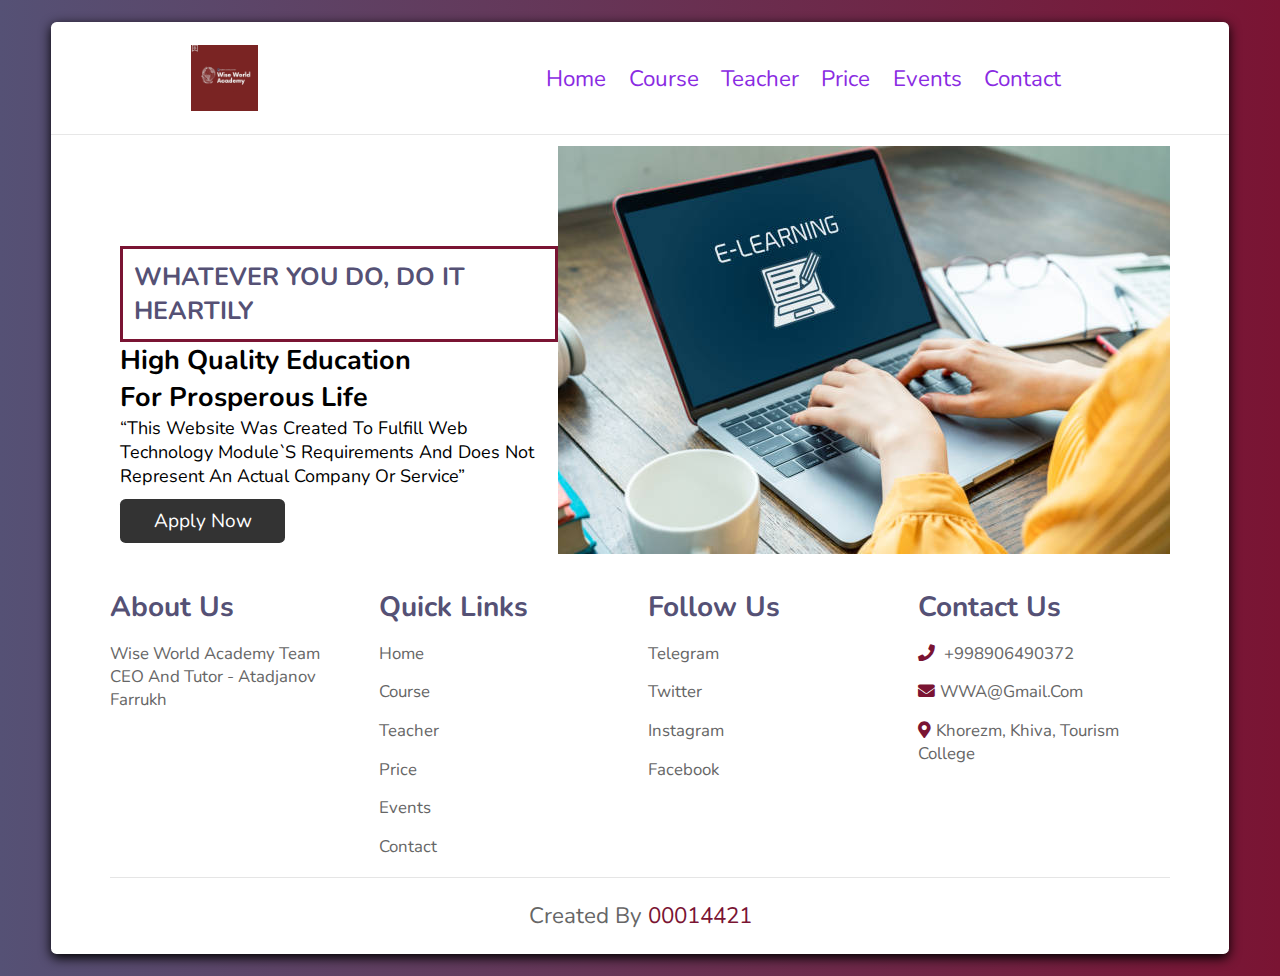
<file: index.html>
<!DOCTYPE html>
<html lang="en">
<head>
    <meta charset="UTF-8">
    <meta name="viewport" content="width=device-width, initial-scale=1.0">
    <title>WWA in Khiva</title>
    <!-- <link rel="stylesheet" href="i class="fas fa-book-open></i> -->
    <link rel="stylesheet" href="https://cdnjs.cloudflare.com/ajax/libs/font-awesome/5.15.4/css/all.min.css">
    <link rel="stylesheet" href="Style/style.css">
    <link rel="shortcut icon" href="images/Logo.jpg" type="image/x-icon">
</head>
<body>

 <div class="container">

    <header>
        <div id="menu" class="fas fa-bars"></div>

        <nav class="navbar">
            <a href="#" class="logo">
                <img src="images/Logo.jpg" alt="WWA" class="logo_img">
            </a>
            <a href="index.html" class="header_link">Home</a>
            <a href="course.html" class="header_link">Course</a>
            <a href="teacher.html" class="header_link">Teacher</a>
            <a href="price.html" class="header_link">Price</a>
            <a href="events.html" class="header_link">Events</a>
            <a href="contact.html" class="header_link">Contact</a>
        </nav>

    </header>

    <section class="main_home">
        
        <div class="main_content">
            <h3>WHATEVER YOU DO, DO IT HEARTILY</h3>
            <h2>High Quality Education</h2>
            <h2>For Prosperous Life</h2>
            <p> “This website was created to fulfill Web Technology module`s
                requirements and does not represent an actual company or service”</p>
            <a href="#" class="main_button">Apply Now</a>
        </div>

        <div class="main_image">
            <img class="main_img" src="images/istockphoto-1140691163-612x612.jpg" alt="Image">
        </div>

    </section>

    <section class="footer">

        <div class="box-container">

            <div class="box">
                <h3>about us</h3>
                <p> Wise World Academy Team <br> CEO and Tutor - Atadjanov Farrukh</p>
            </div>

            <div class="box">
                <h3>quick links</h3>
                <a href="#">Home</a>
                <a href="#">Course</a>
                <a href="#">Teacher</a>
                <a href="#">Price</a>
                <a href="#">Events</a>
                <a href="#">Contact</a>
            </div>

            <div class="box">
                <h3>follow us</h3>
                <a href="#">telegram</a>
                <a href="#">twitter</a>
                <a href="#">instagram</a>
                <a href="#">facebook</a>
            </div>

            <div class="box">
                <h3>contact us</h3>
                <p> <i class="fas fa-phone"></i> +998906490372 </p>
                <p> <i class="fas fa-envelope"></i>WWA@gmail.com</p>
                <p> <i class="fas fa-map-marker-alt"></i>Khorezm, Khiva, Tourism College</p>
            </div>

        </div>

        <div class="credit"> created by <span> 00014421 </span></div>
    
    </section>

 </div>






 

    
 <script src="js/script.js"></script>
</body>
</html>
</file>
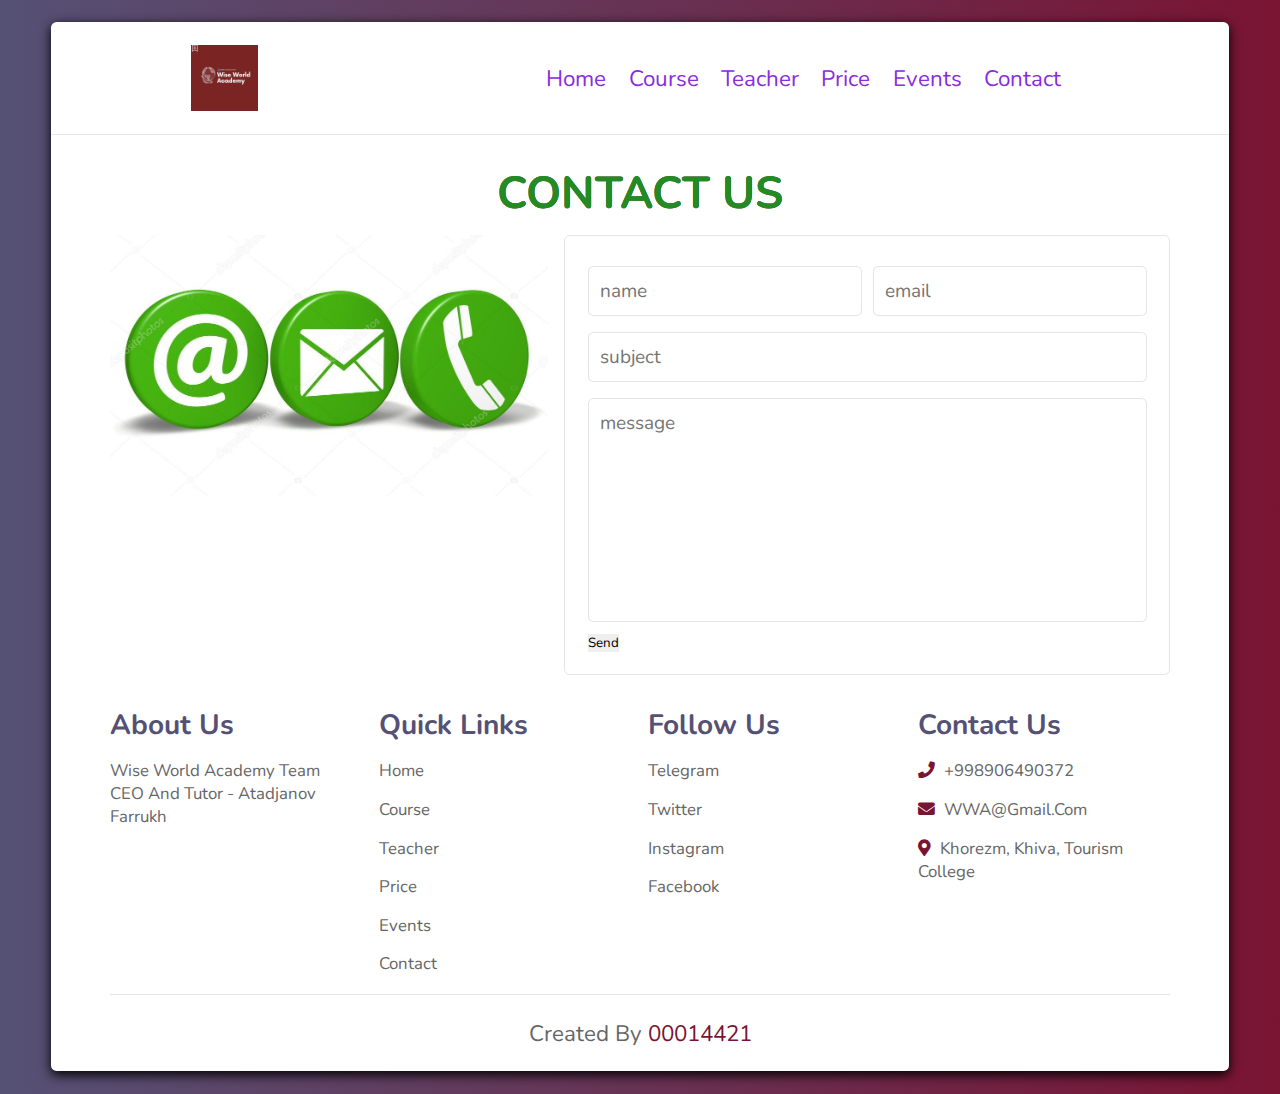
<file: contact.html>
<!DOCTYPE html>
<html lang="en">
<head>
    <meta charset="UTF-8">
    <meta http-equiv="X-UA-Compatible" content="IE=edge">
    <meta name="viewport" content="width=device-width, initial-scale=1.0">
    <title>contact</title>
    <link rel="stylesheet" href="https://cdnjs.cloudflare.com/ajax/libs/font-awesome/5.15.4/css/all.min.css">
    <link rel="stylesheet" href="Style/style.css">
    <link rel="shortcut icon" href="images/Logo.jpg" type="image/x-icon">

</head>
<body>
    
    <div class="container">

        <header>

            <div id="menu" class="fas fa-bars"></div>
            
            <nav class="navbar">
                <a href="#" class="logo">
                    <img src="images/Logo.jpg" alt="WWA" class="logo_img">
                </a>
                <a href="index.html" class="header_link">Home</a>
                <a href="course.html" class="header_link">Course</a>
                <a href="teacher.html" class="header_link">Teacher</a>
                <a href="price.html" class="header_link">Price</a>
                <a href="events.html" class="header_link">Events</a>
                <a href="contact.html" class="header_link">Contact</a>
            </nav>

        </header>

        <h1 class="heading"> contact us </h1>

        <section class="contact">

            <div class="image">
                <img src="images/contactus.jpg" alt="contact image">
            </div>
            
            <form>
            
                <div class="inputBox">
                    <input type="text" placeholder="name">
                    <input type="email" placeholder="email">
                </div>
            
                <input type="text" placeholder="subject" class="box">
            
                <textarea placeholder="message" name="" id="" cols="30" rows="10"></textarea>
            
                <input type="submit" class="button" value="send">
            
            </form>

        </section>

    <section class="footer">
        <div>

            <div class="box-container">
    
                <div class="box">
                    <h3>about us</h3>
                    <p> Wise World Academy Team <br>  CEO and Tutor - Atadjanov Farrukh </p>

                </div>
        
                <div class="box">
                    <h3>quick links</h3>
                    <a href="#">Home</a>
                    <a href="#">Course</a>
                    <a href="#">Teacher</a>
                    <a href="#">Price</a>
                    <a href="#">Events</a>
                    <a href="#">Contact</a>
                </div>
        
                <div class="box">
                    <h3>follow us</h3>
                    <a href="#">telegram</a>
                    <a href="#">twitter</a>
                    <a href="#">instagram</a>
                    <a href="#">facebook</a>
                </div>
        
                <div class="box">
                    <h3>contact us</h3>
                    <p> <i class="fas fa-phone"></i> +998906490372 </p>
                    <p> <i class="fas fa-envelope"></i> WWA@gmail.com </p>
                    <p> <i class="fas fa-map-marker-alt"></i> Khorezm, Khiva, Tourism College </p>
                </div>
        
            </div>
        
            <div class="credit"> created by <span> 00014421 </span>  </div>
        
        </div>
    
    </section>

    </div>


    <script src="js/script.js"></script>
</body>
</html>
</file>
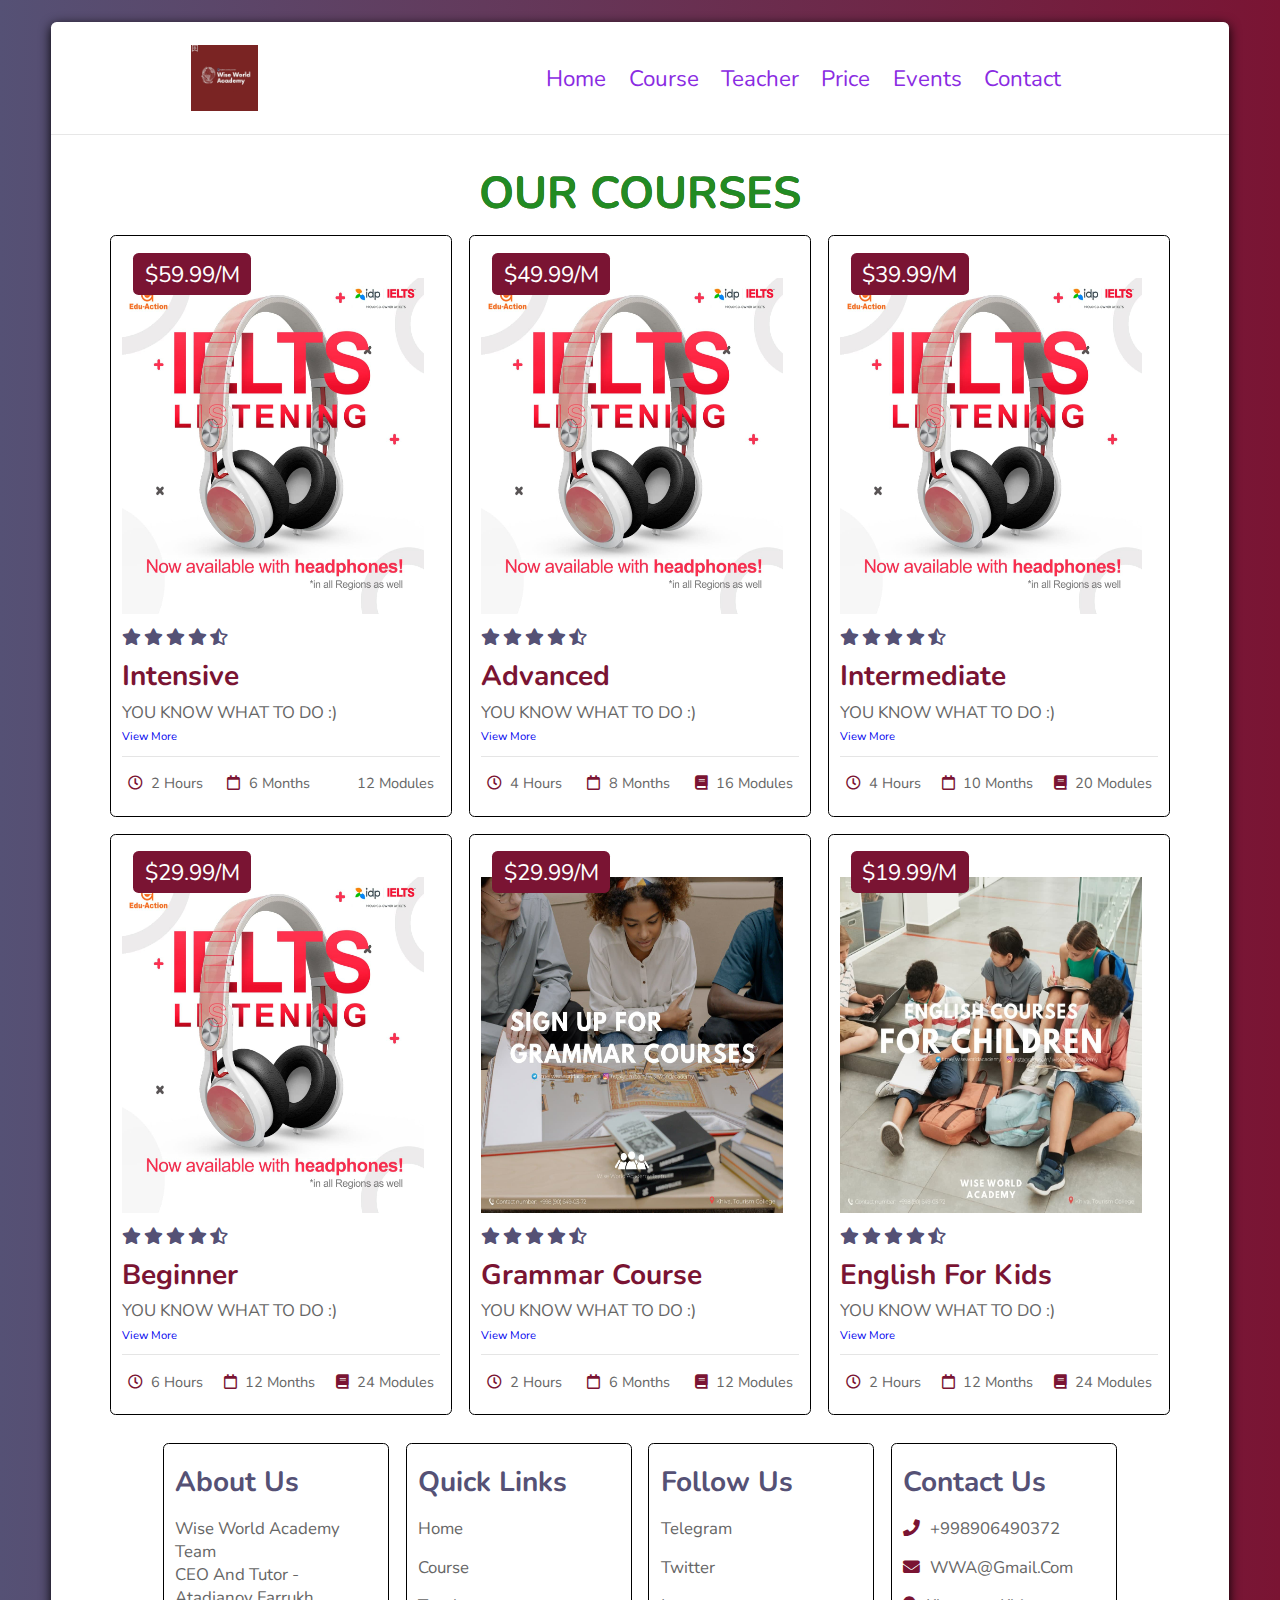
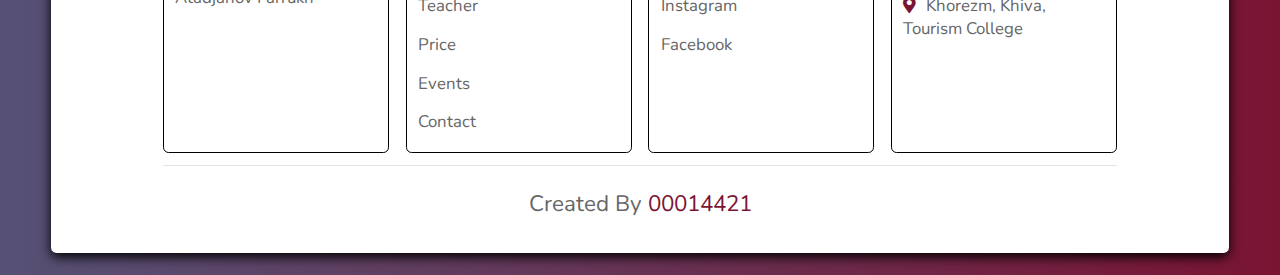
<file: course.html>
<!DOCTYPE html>
<html lang="en">
<head>
    <meta charset="UTF-8">
    <meta name="viewport" content="width=device-width, initial-scale=1.0">
    <title>course</title>
    <link rel="stylesheet" href="https://cdnjs.cloudflare.com/ajax/libs/font-awesome/5.15.4/css/all.min.css">
    <link rel="stylesheet" href="Style/style.css">
    <link rel="shortcut icon" href="images/Logo.jpg" type="image/x-icon">
</head>
<body>

    <div class="container">

        <header>
            
            <div id="menu" class="fas fa-bars"></div>
            
            <nav class="navbar">
                <a href="#" class="logo">
                    <img src="images/Logo.jpg" alt="WWA" class="logo_img">
                </a>
                <a href="index.html" class="header_link">Home</a>
                <a href="course.html" class="header_link">Course</a>
                <a href="teacher.html" class="header_link">Teacher</a>
                <a href="price.html" class="header_link">Price</a>
                <a href="events.html" class="header_link">Events</a>
                <a href="contact.html" class="header_link">Contact</a>
            </nav>

        </header>

        <h1 class="heading"> our courses </h1>

        <section class="course">

            <div class="box">
                <span class="amount">$59.99/m</span>
                <img src="images/ieltscourse50.jpg" alt="">
                <div class="stars">
                    <i class="fas fa-star"></i>
                    <i class="fas fa-star"></i>
                    <i class="fas fa-star"></i>
                    <i class="fas fa-star"></i>
                    <i class="fas fa-star-half-alt"></i>
                </div>
                <h3>Intensive</h3>
                <p>YOU KNOW WHAT TO DO :)</p>
                <a href="#" class="button">view more</a>
                <div class="icons">
                    <p> <i class="far fa-clock"></i> 2 hours </p>
                    <p> <i class="far fa-calendar"></i> 6 months </p>
                    <p> <i class="far fa-book"></i> 12 modules </p>
                </div>
            </div>

            <div class="box">
                <span class="amount">$49.99/m</span>
                <img src="images/ieltscourse50.jpg" alt="">
                <div class="stars">
                    <i class="fas fa-star"></i>
                    <i class="fas fa-star"></i>
                    <i class="fas fa-star"></i>
                    <i class="fas fa-star"></i>
                    <i class="fas fa-star-half-alt"></i>
                </div>
                <h3>Advanced</h3>
                <p>YOU KNOW WHAT TO DO :)</p>
                <a href="#" class="btn">view more</a>
                <div class="icons">
                    <p> <i class="far fa-clock"></i> 4 hours </p>
                    <p> <i class="far fa-calendar"></i> 8 months </p>
                    <p> <i class="fas fa-book"></i> 16 modules </p>
                </div>
            </div>

            <div class="box">
                <span class="amount">$39.99/m</span>
                <img src="images/ieltscourse50.jpg" alt="">
                <div class="stars">
                    <i class="fas fa-star"></i>
                    <i class="fas fa-star"></i>
                    <i class="fas fa-star"></i>
                    <i class="fas fa-star"></i>
                    <i class="fas fa-star-half-alt"></i>
                </div>
                <h3>Intermediate</h3>
                <p>YOU KNOW WHAT TO DO :)</p>
                <a href="#" class="button">view more</a>
                <div class="icons">
                    <p> <i class="far fa-clock"></i> 4 hours </p>
                    <p> <i class="far fa-calendar"></i> 10 months </p>
                    <p> <i class="fas fa-book"></i> 20 modules </p>
                </div>
            </div>

            <div class="box">
                <span class="amount">$29.99/m</span>
                <img src="images/ieltscourse50.jpg" alt="">
                <div class="stars">
                    <i class="fas fa-star"></i>
                    <i class="fas fa-star"></i>
                    <i class="fas fa-star"></i>
                    <i class="fas fa-star"></i>
                    <i class="fas fa-star-half-alt"></i>
                </div>
                <h3>Beginner</h3>
                <p>YOU KNOW WHAT TO DO :)</p>
                <a href="#" class="button">view more</a>
                <div class="icons">
                    <p> <i class="far fa-clock"></i> 6 hours </p>
                    <p> <i class="far fa-calendar"></i> 12 months </p>
                    <p> <i class="fas fa-book"></i> 24 modules </p>
                </div>
            </div>

            
    <div class="box">
        <span class="amount">$29.99/m</span>
        <img src="images/grammercourse39.jpg" alt="">
        <div class="stars">
            <i class="fas fa-star"></i>
            <i class="fas fa-star"></i>
            <i class="fas fa-star"></i>
            <i class="fas fa-star"></i>
            <i class="fas fa-star-half-alt"></i>
        </div>
        <h3>Grammar Course</h3>
        <p>YOU KNOW WHAT TO DO :)</p>
        <a href="#" class="button">view more</a>
        <div class="icons">
            <p> <i class="far fa-clock"></i> 2 hours </p>
            <p> <i class="far fa-calendar"></i> 6 months </p>
            <p> <i class="fas fa-book"></i> 12 modules </p>
        </div>
    </div>

    
    <div class="box">
        <span class="amount">$19.99/m</span>
        <img src="images/engishforkids.jpg" alt="">
        <div class="stars">
            <i class="fas fa-star"></i>
            <i class="fas fa-star"></i>
            <i class="fas fa-star"></i>
            <i class="fas fa-star"></i>
            <i class="fas fa-star-half-alt"></i>
        </div>
        <h3>English For Kids</h3>
        <p>YOU KNOW WHAT TO DO :)</p>
        <a href="#" class="button">view more</a>
        <div class="icons">
            <p> <i class="far fa-clock"></i> 2 hours </p>
            <p> <i class="far fa-calendar"></i> 12 months </p>
            <p> <i class="fas fa-book"></i> 24 modules </p>
        </div>
    </div>

    <section class="footer">
      <div>

        <div class="box-container">
    
            <div class="box">
                <h3>about us</h3>
                <p>Wise World Academy Team <br> CEO and Tutor - Atadjanov Farrukh </p>
            </div>
    
            <div class="box">
                <h3>quick links</h3>
                <a href="#">Home</a>
                <a href="#">Course</a>
                <a href="#">Teacher</a>
                <a href="#">Price</a>
                <a href="#">Events</a>
                <a href="#">Contact</a>
            </div>
    
            <div class="box">
                <h3>follow us</h3>
                <a href="#">telegram</a>
                <a href="#">twitter</a>
                <a href="#">instagram</a>
                <a href="#">facebook</a>
            </div>
    
            <div class="box">
                <h3>contact us</h3>
               <p> <i class="fas fa-phone"></i> +998906490372 </p>
               <p> <i class="fas fa-envelope"></i> WWA@gmail.com </p>
               <p> <i class="fas fa-map-marker-alt"></i> Khorezm, Khiva, Tourism College </p>
            </div>
    
        </div>
    
        <div class="credit"> created by <span> 00014421 </span>  </div>
    
    </section>


      </div>


<script src="js/script.js"></script>
</body>
</html>
</file>
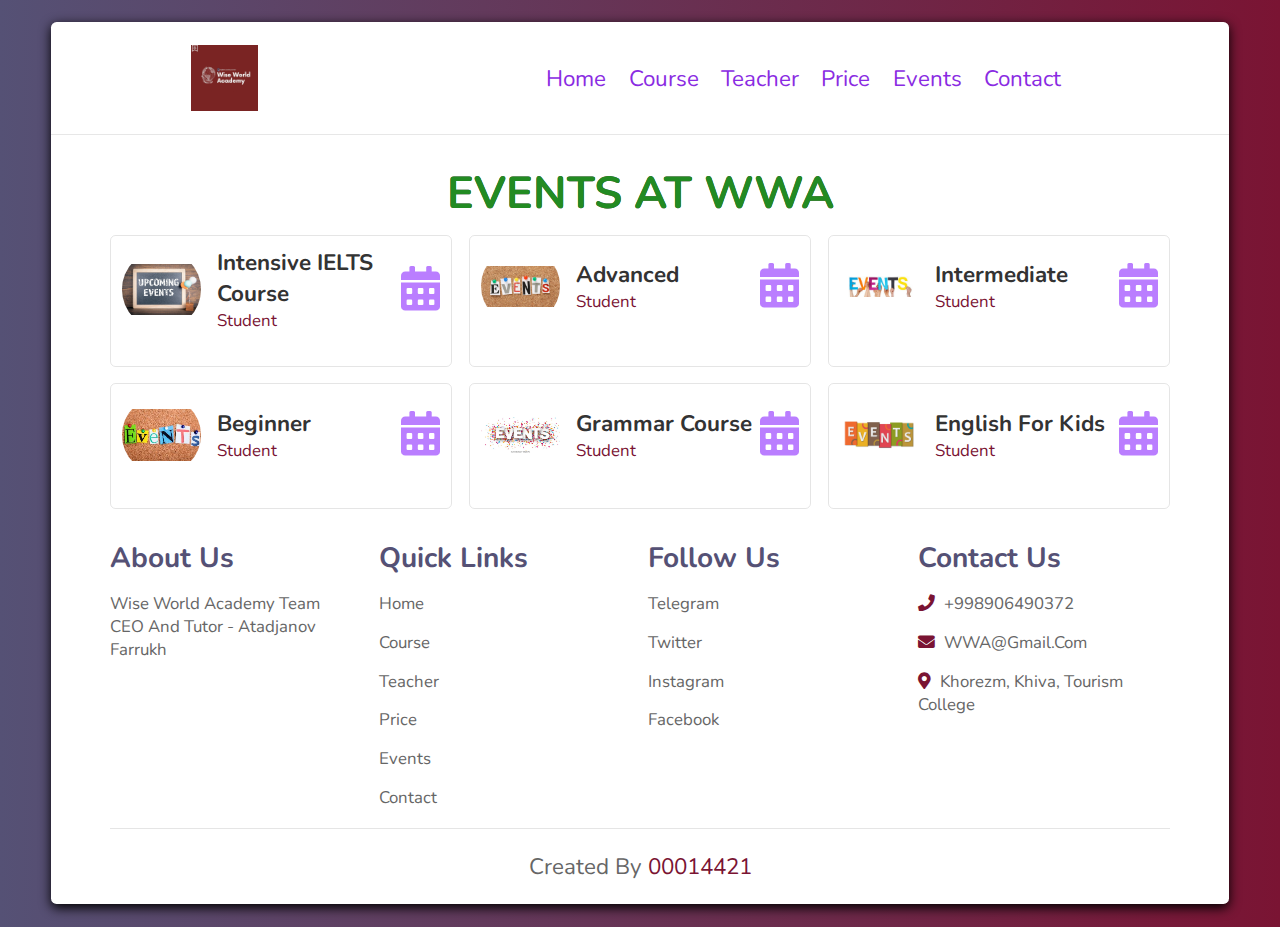
<file: events.html>
<!DOCTYPE html>
<html lang="en">
<head>
    <meta charset="UTF-8">
    <meta http-equiv="X-UA-Compatible" content="IE=edge">
    <meta name="viewport" content="width=device-width, initial-scale=1.0">
    <title>events</title>
    <link rel="stylesheet" href="https://cdnjs.cloudflare.com/ajax/libs/font-awesome/5.15.4/css/all.min.css">
    <link rel="stylesheet" href="Style/style.css">
    <link rel="shortcut icon" href="images/Logo.jpg" type="image/x-icon">

</head>
<body>

    <div class="container">

    <header>

        <div id="menu" class="fas fa-bars"></div>

        <nav class="navbar">
            <a href="#" class="logo">
                <img src="images/Logo.jpg" alt="WWA" class="logo_img">
            </a>
            <a href="index.html" class="header_link">Home</a>
            <a href="course.html" class="header_link">Course</a>
            <a href="teacher.html" class="header_link">Teacher</a>
            <a href="price.html" class="header_link">Price</a>
            <a href="events.html" class="header_link">Events</a>
            <a href="contact.html" class="header_link">Contact</a>
        </nav>

    </header>

    <h1 class="heading"> events at WWA </h1>

    <section class="events">

        <div class="box">
            <div class="student">
                <div class="student-info">
                    <img src="images/events1.jpg" alt="">
                    <div class="info">
                        <h3> Intensive IELTS course </h3>
                        <span>student</span>
                    </div>
                </div>
                <i class="fas fa-calendar-alt"></i>
            </div>
            <p class="text"></p>
        </div>
        
        <div class="box">
            <div class="student">
                <div class="student-info">
                    <img src="images/events2.jpg" alt="">
                    <div class="info">
                        <h3>Advanced</h3>
                        <span>student</span>
                    </div>
                </div>
                <i class="fas fa-calendar-alt"></i>
            </div>
            <p class="text"></p>
        </div>

        <div class="box">
            <div class="student">
                <div class="student-info">
                    <img src="images/events3.jfif" alt="">
                    <div class="info">
                        <h3>Intermediate</h3>
                        <span>student</span>
                    </div>
                </div>
                <i class="fas fa-calendar-alt"></i>
            </div>
            <p class="text"></p>
        </div>

        <div class="box">
            <div class="student">
                <div class="student-info">
                    <img src="images/events4.jfif" alt="">
                    <div class="info">
                        <h3>Beginner</h3>
                        <span>student</span>
                    </div>
                </div>
                <i class="fas fa-calendar-alt"></i>
            </div>
            <p class="text"></p>
        </div>

        <div class="box">
            <div class="student">
                <div class="student-info">
                    <img src="images/events5.jpg" alt="">
                    <div class="info">
                        <h3>Grammar Course</h3>
                        <span>student</span>
                    </div>
                </div>
                <i class="fas fa-calendar-alt"></i>
            </div>
            <p class="text"></p>
        </div>

        <div class="box">
            <div class="student">
                <div class="student-info">
                    <img src="images/events6.jpg" alt="">
                    <div class="info">
                        <h3>English For Kids</h3>
                        <span>student</span>
                    </div>
                </div>
                <i class="fas fa-calendar-alt"></i>
            </div>
            <p class="text"></p>
        </div>

    </section>

    <section class="footer">

        <div class="box-container">

            <div class="box">
                <h3>about us</h3>
                <p> Wise World Academy Team <br> CEO and Tutor - Atadjanov Farrukh </p>
            </div>
    
            <div class="box">
                <h3>quick links</h3>
                <a href="#">Home</a>
                <a href="#">Course</a>
                <a href="#">Teacher</a>
                <a href="#">Price</a>
                <a href="#">Events</a>
                <a href="#">Contact</a>
            </div>
    
            <div class="box">
                <h3>follow us</h3>
                <a href="#">telegram</a>
                <a href="#">twitter</a>
                <a href="#">instagram</a>
                <a href="#">facebook</a>
            </div>
    
            <div class="box">
                <h3>contact us</h3>
                <p> <i class="fas fa-phone"></i> +998906490372 </p>
                <p> <i class="fas fa-envelope"></i> WWA@gmail.com </p>
                <p> <i class="fas fa-map-marker-alt"></i> Khorezm, Khiva, Tourism College </p>
            </div>
    
        </div>
    
        <div class="credit"> created by <span> 00014421 </span>  </div>

        </div>

    </section>


    <script src="js/script.js"></script> 
</body>
</html>
</file>
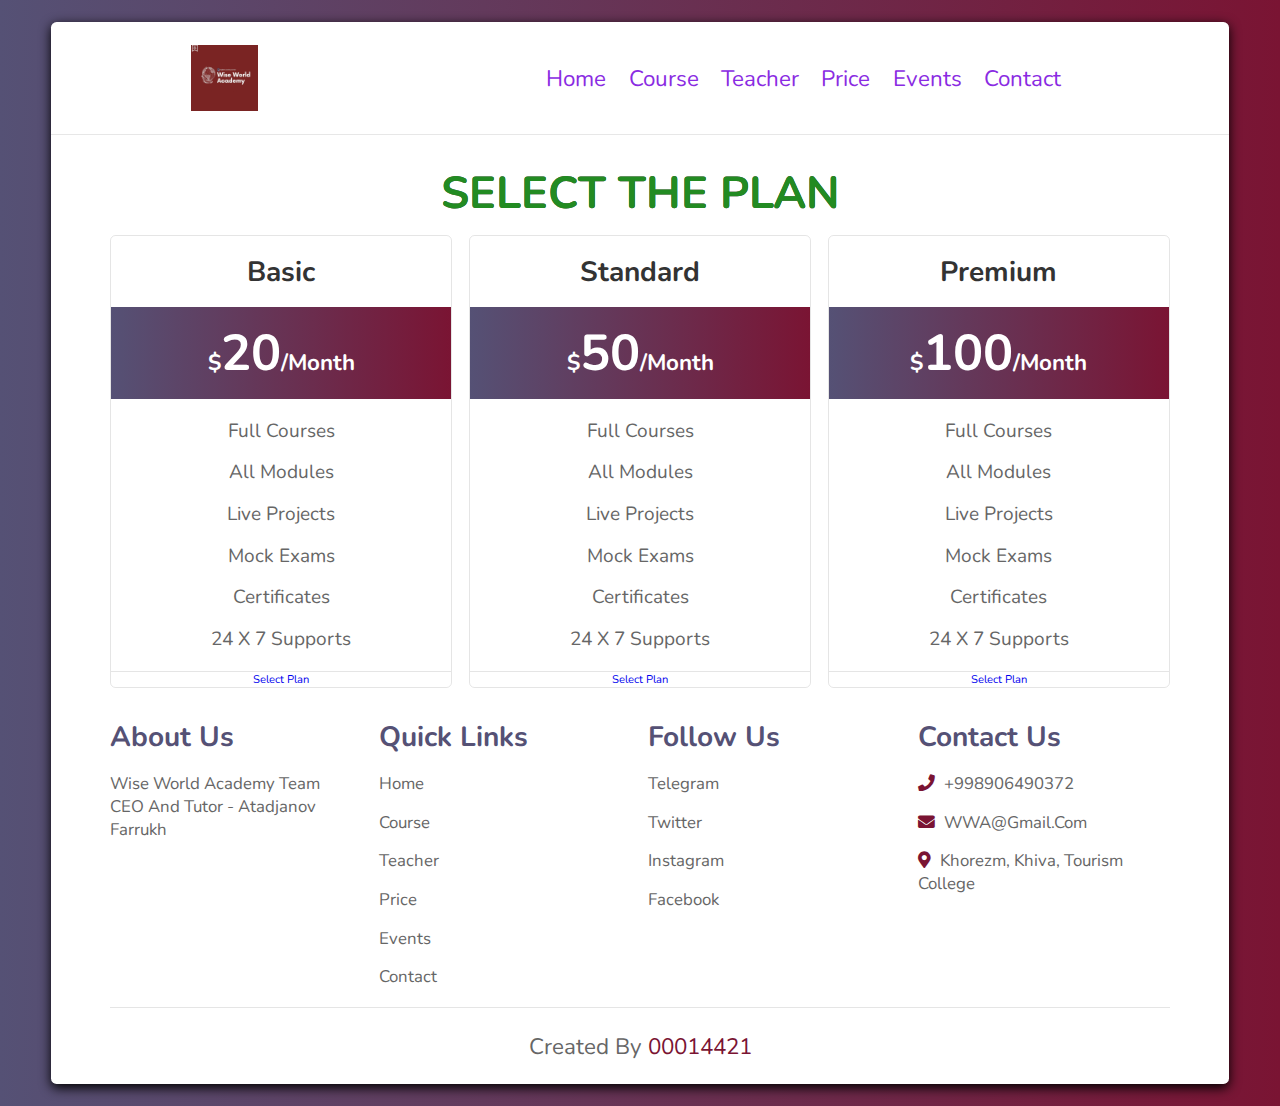
<file: price.html>
<!DOCTYPE html>
<html lang="en">
<head>
    <meta charset="UTF-8">
    <meta name="viewport" content="width=device-width, initial-scale=1.0">
    <title>price</title>
    <link rel="stylesheet" href="https://cdnjs.cloudflare.com/ajax/libs/font-awesome/5.15.4/css/all.min.css">
    <link rel="stylesheet" href="Style/style.css">
    <link rel="shortcut icon" href="images/Logo.jpg" type="image/x-icon">
</head>
<body>
    
    <div class="container">

    <header>

        <div id="menu" class="fas fa-bars"></div>

        <nav class="navbar">
            <a href="#" class="logo">
                <img src="images/Logo.jpg" alt="WWA" class="logo_img">
            </a>
            <a href="index.html" class="header_link">Home</a>
            <a href="course.html" class="header_link">Course</a>
            <a href="teacher.html" class="header_link">Teacher</a>
            <a href="price.html" class="header_link">Price</a>
            <a href="events.html" class="header_link">Events</a>
            <a href="contact.html" class="header_link">Contact</a>
        </nav>

    </header>

    <h1 class="heading"> select the plan </h1>

    <section class="price">

        <div class="box">
            <h3>basic</h3>
            <div class="amount"><span>$</span>20<span>/month</span></div>
            <ul>
                <li>full courses</li>
                <li>all modules</li>
                <li>live projects</li>
                <li>mock exams</li>
                <li>certificates</li>
                <li>24 x 7 supports</li>
            </ul>
            <a href="#" class="button"> select plan </a>
        </div>

        <div class="box">
            <h3>standard</h3>
            <div class="amount"><span>$</span>50<span>/month</span></div>
            <ul>
                <li>full courses</li>
                <li>all modules</li>
                <li>live projects</li>
                <li>mock exams</li>
                <li>certificates</li>
                <li>24 x 7 supports</li>
            </ul>
            <a href="#" class="button">select plan</a>
        </div>

        
    <div class="box">
        <h3>premium</h3>
        <div class="amount"><span>$</span>100<span>/month</span></div>
        <ul>
            <li>full courses</li>
            <li>all modules</li>
            <li>live projects</li>
            <li>mock exams</li>
            <li>certificates</li>
            <li>24 x 7 supports</li>
        </ul>
        <a href="#" class="button">select plan</a>
    </div>

    </section>

    <section class="footer">
      <div>

        <div class="box-container">

            <div class="box">
                <h3>about us</h3>
                <p> Wise World Academy Team <br> CEO and Tutor - Atadjanov Farrukh </p>
            </div>
    
            <div class="box">
                <h3>quick links</h3>
                <a href="#">Home</a>
                <a href="#">Course</a>
                <a href="#">Teacher</a>
                <a href="#">Price</a>
                <a href="#">Events</a>
                <a href="#">Contact</a>
            </div>
    
            <div class="box">
                <h3>follow us</h3>
                <a href="#">telegram</a>
                <a href="#">twitter</a>
                <a href="#">instagram</a>
                <a href="#">facebook</a>
            </div>
    
            <div class="box">
                <h3>contact us</h3>
                <p> <i class="fas fa-phone"></i> +998906490372 </p>
                <p> <i class="fas fa-envelope"></i> WWA@gmail.com </p>
                <p> <i class="fas fa-map-marker-alt"></i> Khorezm, Khiva, Tourism College </p>
            </div>
    
        </div>
    
        <div class="credit"> created by <span> 00014421 </span>  </div>
      
     </div>

    </section>

 


 <script src="js/script.js"></script>

</body>
</html>
</file>
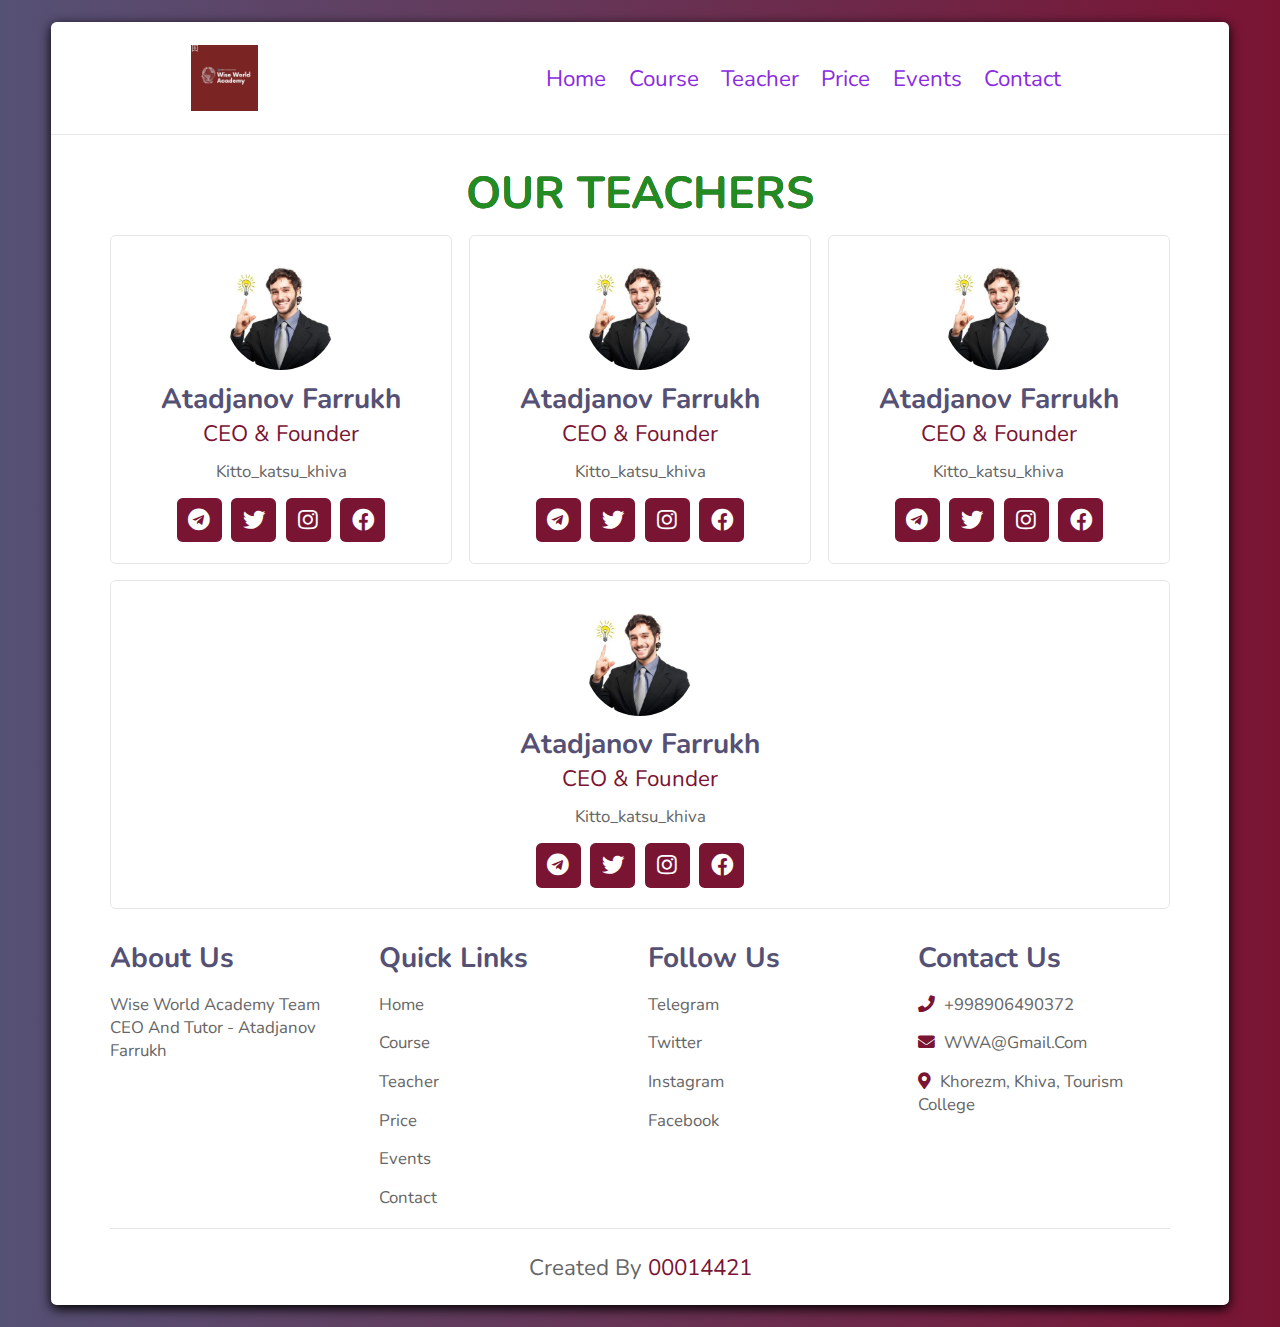
<file: teacher.html>
<!DOCTYPE html>
<html lang="en">
<head>
    <meta charset="UTF-8">
    <meta name="viewport" content="width=device-width, initial-scale=1.0">
    <title>teacher</title>
    <link rel="stylesheet" href="https://cdnjs.cloudflare.com/ajax/libs/font-awesome/5.15.4/css/all.min.css">
    <link rel="stylesheet" href="Style/style.css">
    <link rel="shortcut icon" href="images/Logo.jpg" type="image/x-icon">

</head>
<body>

    <div class="container">
        
        <header>

            <div id="menu" class="fas fa-bars"></div>

            <nav class="navbar">
                <a href="#" class="logo">
                    <img src="images/Logo.jpg" alt="WWA" class="logo_img">
                </a>
                <a href="index.html" class="header_link">Home</a>
                <a href="course.html" class="header_link">Course</a>
                <a href="teacher.html" class="header_link">Teacher</a>
                <a href="price.html" class="header_link">Price</a>
                <a href="events.html" class="header_link">Events</a>
                <a href="contact.html" class="header_link">Contact</a>
            </nav>

        </header>

        <h1 class="heading"> our teachers </h1>

        <section class="teacher">

            <div class="box">
                <img src="images/teachers.jpg" alt="teacher image">
                <h3> Atadjanov Farrukh </h3>
                <span>CEO & Founder</span>
                <p>kitto_katsu_khiva</p>
                <div class="share">
                    <a href="#" class="fab fa-telegram"></a>
                    <a href="#" class="fab fa-twitter"></a>
                    <a href="#" class="fab fa-instagram"></a>
                    <a href="#" class="fab fa-facebook"></a>
                </div>
            </div>

            <div class="box">
                <img src="images/teachers.jpg" alt="teacher image">
                <h3> Atadjanov Farrukh </h3>
                <span>CEO & Founder</span>
                <p>kitto_katsu_khiva</p>
                <div class="share">
                    <a href="#" class="fab fa-telegram"></a>
                    <a href="#" class="fab fa-twitter"></a>
                    <a href="#" class="fab fa-instagram"></a>
                    <a href="#" class="fab fa-facebook"></a>
                </div>
            </div>

            <div class="box">
                <img src="images/teachers.jpg" alt="teacher image">
                <h3> Atadjanov Farrukh </h3>
                <span>CEO & Founder</span>
                <p>kitto_katsu_khiva</p>
                <div class="share">
                    <a href="#" class="fab fa-telegram"></a>
                    <a href="#" class="fab fa-twitter"></a>
                    <a href="#" class="fab fa-instagram"></a>
                    <a href="#" class="fab fa-facebook"></a>
                </div>
            </div>

            <div class="box">
                <img src="images/teachers.jpg" alt="teacher image">
                <h3> Atadjanov Farrukh </h3>
                <span>CEO & Founder</span>
                <p>kitto_katsu_khiva</p>
                <div class="share">
                    <a href="#" class="fab fa-telegram"></a>
                    <a href="#" class="fab fa-twitter"></a>
                    <a href="#" class="fab fa-instagram"></a>
                    <a href="#" class="fab fa-facebook"></a>
                </div>
            </div>

        </section>

        <section class="footer">

            <div class="box-container">
        
                <div class="box">
                    <h3>about us</h3>
                    <p> Wise World Academy Team <br> CEO and Tutor - Atadjanov Farrukh </p>
                </div>
        
                <div class="box">
                    <h3>quick links</h3>
                    <a href="#">Home</a>
                    <a href="#">Course</a>
                    <a href="#">Teacher</a>
                    <a href="#">Price</a>
                    <a href="#">Events</a>
                    <a href="#">Contact</a>
                </div>
        
                <div class="box">
                    <h3>follow us</h3>
                    <a href="#">telegram</a>
                    <a href="#">twitter</a>
                    <a href="#">instagram</a>
                    <a href="#">facebook</a>
                </div>
        
                <div class="box">
                    <h3>contact us</h3>
                   <p> <i class="fas fa-phone"></i> +998906490372 </p>
                   <p> <i class="fas fa-envelope"></i> WWA@gmail.com </p>
                   <p> <i class="fas fa-map-marker-alt"></i> Khorezm, Khiva, Tourism College </p>
                </div>
        
            </div>
        
            <div class="credit"> created by <span> 00014421 </span>  </div>
        
        </section>
        
        </div>
        

        
    
    
    <script src="js/script.js"></script>
    
</body>
</html>
</file>
<file: Style/style.css>
@import url('https://fonts.googleapis.com/css2?family=Nunito:wght@200;300;400;600;700&display=swap');

:root{
    --violet:#555175;
    --pink:#7a1433;
    --gradient:linear-gradient(90deg, var(--violet), var(--pink));
  }
  
  *{
    font-family: 'Nunito', sans-serif;
    margin: 0; 
    padding: 0;
    box-sizing: border-box;
    outline: none;
    border:none;
    text-decoration: none;
    text-transform: capitalize;
    transition: all 0.5s ease-out;
  }
  
  html{
    font-size: 70%;
    overflow-x: hidden;
  }
  
  html::-webkit-scrollbar{
    width:1rem;
  }
  
  html::-webkit-scrollbar-track{
    background:#333;
  }
  
  html::-webkit-scrollbar-thumb{
    background: #fff;
    border-radius:4rem;
  }
  
  body{
    background:var(--gradient);
    padding:2rem 4%;
  }
  
  section{
    padding: 1rem 5%;
  }
  
  .container{
    background:#fff;
    border-radius: .5rem;
    box-shadow: 0 .3rem 1rem black;
  }
  
  .heading{
    color: forestgreen;
    background:var(--gradient);
    -webkit-background-clip: text;
    background-clip: text;
    padding:0 1rem;
    padding-top: 2.5rem;
    text-align: center;
    font-size: 4rem;
    text-transform: uppercase;
  }
  
  header{
    display: flex;
    align-items: center;
    justify-content: space-between;
    width: 100%;
    padding:2rem 10%;
    border-bottom: .1rem solid rgba(20, 19, 19, 0.1);
    position: relative;
    z-index: 1000;
  }
  .main_home{
      position: relative;
      display: flex;
      margin-left: 10px;
      justify-content: space-between;
  }
  .main_content{
    font-size: 18px;
    margin-top: 100px;
  }
  .main_content h3{
      color: var(--violet);
      border-style: solid;
      border-color: var(--pink);
      font-size: 25px;
      padding: 1rem;
  }
  .main_button{
    display: inline-block;
    margin-top: 1rem;
    padding:.8rem 3rem;
    border-radius: .5rem;
    background:#333;
    color:#fff;
    cursor: pointer;
    font-size: 1.7rem;
  }
  
  .main_button:hover{
    background:var(--gradient);
  }

.logo_img{
    display: flex;
    width: 20%;
    position: relative;
    justify-content: space-between;


}

header .navbar{
    display: flex;
    align-items: center;
    margin-right: 50px;
}

header .navbar a{
    margin-left: 2rem;
    font-size: 2rem;
    color:blueviolet;
  }

  header .navbar a:hover{
    color: maroon;
  }

  #menu{
    font-size: 2.5rem;
    padding:.5rem 1rem;
    border-radius: .3rem;
    border:.1rem solid rgba(0,0,0,.2);
    cursor: pointer;
    display: none;
  }


.home{
  display: flex;
  flex-wrap: wrap;
  gap:1.5rem;
  align-items: center;
}

.home .content{
    flex:1 1 40rem;
  }

  .home .image{
    flex:1 1 40rem;
    
  }

  .home .image img{
    width: 100%;
  }

  .home .content h3{
    color:transparent;
    background:var(--gradient);
    -webkit-background-clip: text;
    background-clip: text;
    font-size: 4rem;
  }

  .home .content p{
    padding:.5rem 0;
    font-size: 1.7rem;
    color:#666;
  }
  
  .course{
    display: flex;
    flex-wrap: wrap;
    gap:1.5rem;
  }

  .course .box{
    flex:1 1 30rem;
    border-radius: .5rem;
    border:.1rem solid rgba(0,0,0,.1);
    padding:1rem;
    position: relative;
    border-color: black;
  }



  .course .box img{
    height:30rem;
    width: 95%;;
  }

  .course .box .amount{
    position: relative;
    top:1rem; left:1rem;
    font-size: 2rem;
    padding:.5rem 1rem;
    background:var(--pink);
    color:#fff;
    border-radius: .5rem;
  }

  .course .box .stars i{
    color:var(--violet);
    font-size: 1.5rem;
    padding:1rem 0;
  }
  
  .course .box h3{
    color:var(--pink);
    font-size: 2.5rem;
  }
  
  .course .box p{
    color:#666;
    font-size: 1.5rem;
    padding:.5rem 0;
  }
  
  .course .icons{
    display: flex;
    justify-content: space-between;
    border-top: .1rem solid rgba(0,0,0,.1);
    margin-top: 1rem;
    padding:.5rem;
    padding-top: 1rem;
  }
  
  .course .icons p{
    color:#666;
    font-size: 1.3rem;
  }
  
  .course .icons p i{
    padding-right: .4rem;
    color:var(--pink);
  }

  .teacher{
    display: flex;
    flex-wrap: wrap;
    gap:1.5rem;
  }
  
  .teacher .box{
    flex:1 1 23rem;
    border:.1rem solid rgba(0,0,0,.1);
    border-radius:.5rem;
    padding:1.5rem;
    text-align: center;
  }
  
  .teacher .box img{
    height: 10rem;
    width:10rem;
    margin:.5rem 0;
    border-radius: 50%;
    object-fit: cover;
  }
  
  .teacher .box h3{
    color:var(--violet);
    font-size: 2.5rem;
  }
  
  .teacher .box span{
    color:var(--pink);
    font-size: 2rem;
  }
  
  .teacher .box p{
    color:#666;
    font-size: 1.5rem;
    padding:1rem 0;
  }
  
  .teacher .box .share a{
    height:4rem;
    width:4rem;
    line-height: 4rem;
    font-size: 2rem;
    background:var(--pink);
    border-radius: .5rem;
    margin:.3rem;
    color:#fff;
  }
  
  .teacher .box .share a:hover{
    background:var(--violet);
  }

  .price{
    display: flex;
    flex-wrap: wrap;
    gap:1.5rem;
  }
  
  .price .box{
    flex:1 1 30rem;
    text-align: center;
    border:.1rem solid rgba(0,0,0,.1);
    border-radius: .5rem;
  }
  
  .price .box h3{
    font-size: 2.5rem;
    color:#333;
    padding:1.5rem 0;
  }
  
  .price .box .amount{
    font-size: 4.5rem;
    color:#fff;
    padding:1rem 0;
    background:var(--gradient);
    font-weight: bold;
  }
  
  .price .box .amount span{
    font-size: 2rem;
  }
  
  .price .box  ul{
    border-bottom: .1rem solid rgba(0,0,0,.1);
    padding: 1rem 0;
    list-style: none;
  }
  
  .price .box ul li{
    padding:.7rem 0;
    font-size: 1.7rem;
    color:#666;
  }
  
  .price .box .btn{
    margin:2rem 0;
  }

  .events{
    display: flex;
    flex-wrap: wrap;
    gap:1.5rem;
  }
  
  .events .box{
    border-radius: .5rem;
    border:.1rem solid rgba(0,0,0,.1);
    padding:1rem;
    flex:1 1 30rem;
  }
  
  .events .box .student{
    display: flex;
    align-items: center;
    justify-content: space-between;
  }
  
  .events .box .student .student-info{
    display: flex;
    align-items: center;
  }
  
  .events .box .student i{
    font-size: 4rem;
    color: rgb(119, 0, 255);
    opacity: .5;
  }
  
  .events .box .student .student-info img{
    border-radius: 50%;
    object-fit: scale-down;
    height: 7rem;
    width:7rem;
    margin-right: 1.5rem;
  }
  
  .events .box .student .student-info h3{
    font-size: 2rem;
    color:#333;
  }
  
  .events .box .student .student-info span{
    font-size: 1.5rem;
    color:var(--pink);
  }
  
  .events .box .text{
    padding:1rem 0;
    font-size: 1.6rem;
    color:#666;
  }

  .contact{
    display: flex;
    flex-wrap: wrap;
    gap:1.5rem;
  }
  
  .contact .image{
    flex:1 1 35rem;
  }
  
  .contact .image img{
    width:100%;
  }
  
  .contact form{
    flex:1 1 50rem;
    border:.1rem solid rgba(0,0,0,.1);
    border-radius: .5rem;
    padding:2rem;
  }
  
  .contact form .inputBox{
    display: flex;
    justify-content: space-between;
    flex-wrap: wrap;
  }
  
  .contact form .inputBox input,
  .contact form .box, 
  .contact form textarea{
    width: 100%;
    padding:1rem;
    margin:.7rem 0;
    font-size: 1.7rem;
    border:.1rem solid rgba(0,0,0,.1);
    border-radius: .5rem;
    text-transform: none;
    color:#333;
  } 
  
  .contact form .inputBox input:focus,
  .contact form .box:focus, 
  .contact form textarea:focus{
    border-color: var(--pink);
  }
  
  .contact form .inputBox input{
    width:49%;
  }
  
  .contact form textarea{
    height: 20rem;
    resize: none;
  }











  .footer .box-container{
    display: flex;
    flex-wrap: wrap;
    gap:1.5rem;
  }
  
  .footer .box-container .box{
    flex:1 1 18rem;
  }
  
  .footer .box-container .box h3{
    font-size: 2.5rem;
    color:var(--violet);
    padding:.7rem 0;
  }
  
  .footer .box-container .box p{
    font-size: 1.5rem;
    color:#666;
    padding:.7rem 0;
  }
  
  .footer .box-container .box a{
    display: block;
    font-size: 1.5rem;
    color:#666;
    padding:.7rem 0;
  }
  
  .footer .box-container .box a:hover{
    color:var(--pink);
  }
  
  .footer .box-container .box p i{
    padding-right: .5rem;
    color:var(--pink);
  }
  
  .footer .credit{
    font-size: 2rem;
    margin-top: 1rem;
    padding:1rem;
    padding-top: 2rem;
    text-align: center;
    border-top: .1rem solid rgba(0,0,0,.1);
    color:#666;
  }
  
  .footer .credit span{
    color:var(--pink);
  }


  


@media (max-width:991px){

    html{
      font-size: 55%;
    }
  
    body{
      padding:1.5rem;
    }
  
    header{
      padding:2rem;
    }
  
    section{
      padding:2rem;
    }

    img {
      width: 100%;
      height: 100%;
    }
  
  }

  /* Media */
  
  @media (max-width:768px){
  
    #menu{
      display: initial;
    }
    img {
      width: 100%;
      height: 100%;
    }
  
    header .navbar{
      position: absolute;
      top:100%; left:0; right:0;
      background:#fff;
      border-top: .1rem solid rgba(0,0,0,.2);
      border-bottom: .1rem solid rgba(0,0,0,.2);
      clip-path: polygon(0 0, 100% 0, 100% 0, 0 0);
    }
  
    header .navbar.active{
      clip-path: polygon(0 0, 100% 0, 100% 100%, 0 100%);
    }
  
    header .navbar a{
      font-size: 2.5rem;
      display: block;
      margin:2rem 0;
      text-align:center;
    }
  
    .contact form .inputBox input{
      width:100%;
    }
    img {
      width: 100%;
      height: 100%;
    }
  
  }
  
  @media (max-width:400px){
  
    html{
      font-size: 50%;
    }
    img {
      width: 100%;
      height: 100%;
    }
  
  }
</file>
